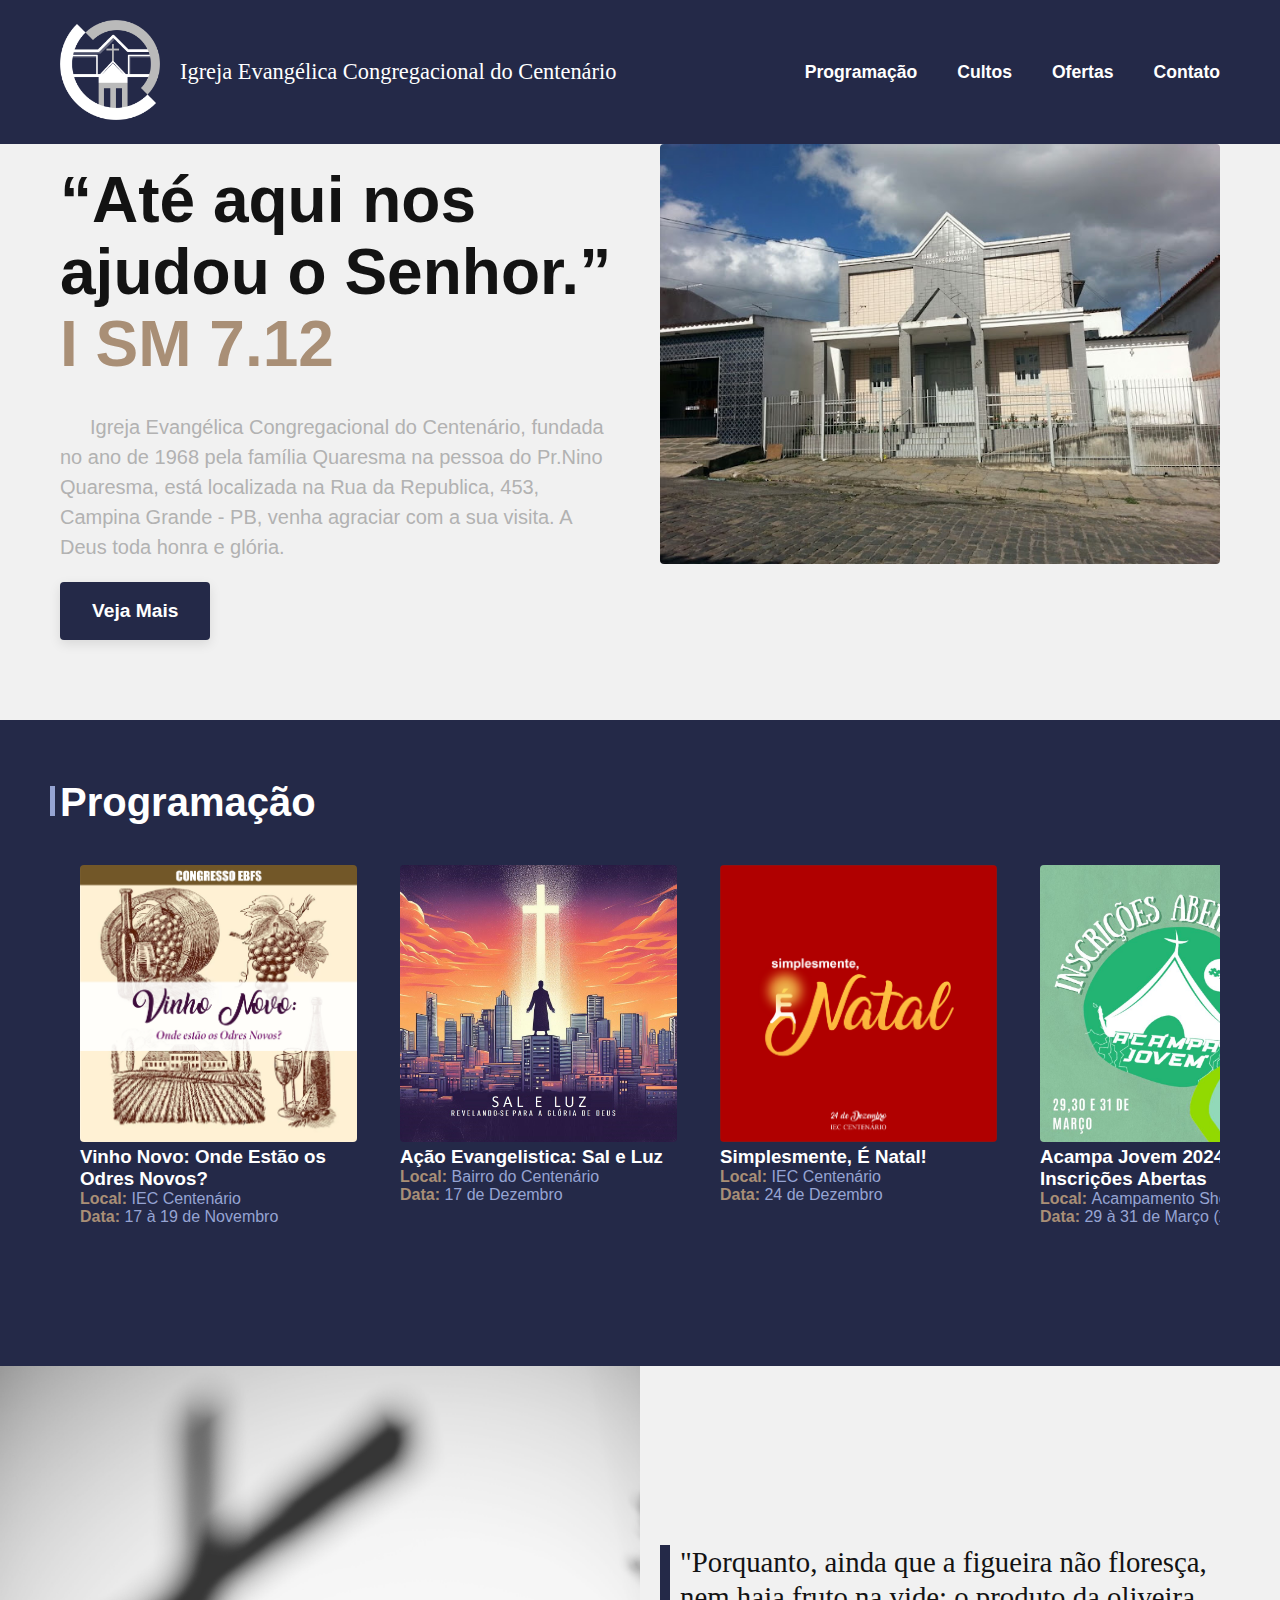
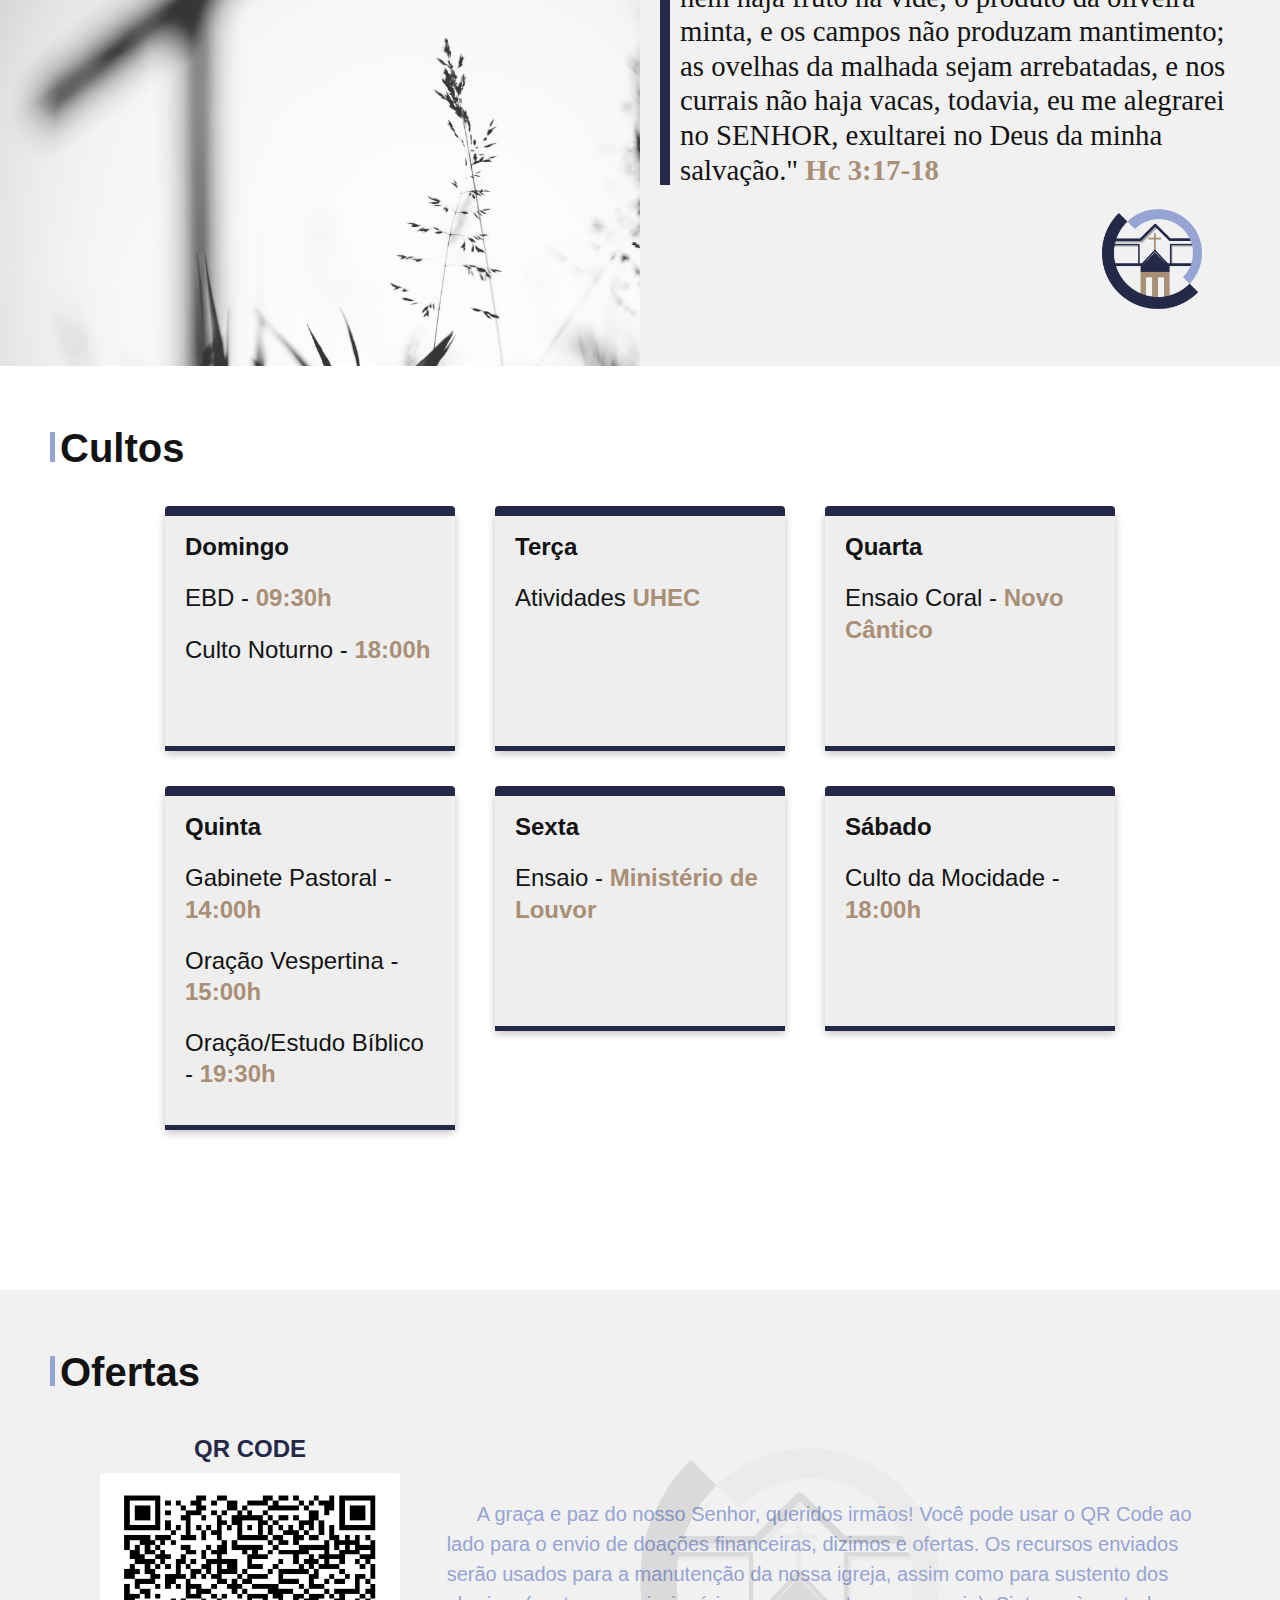
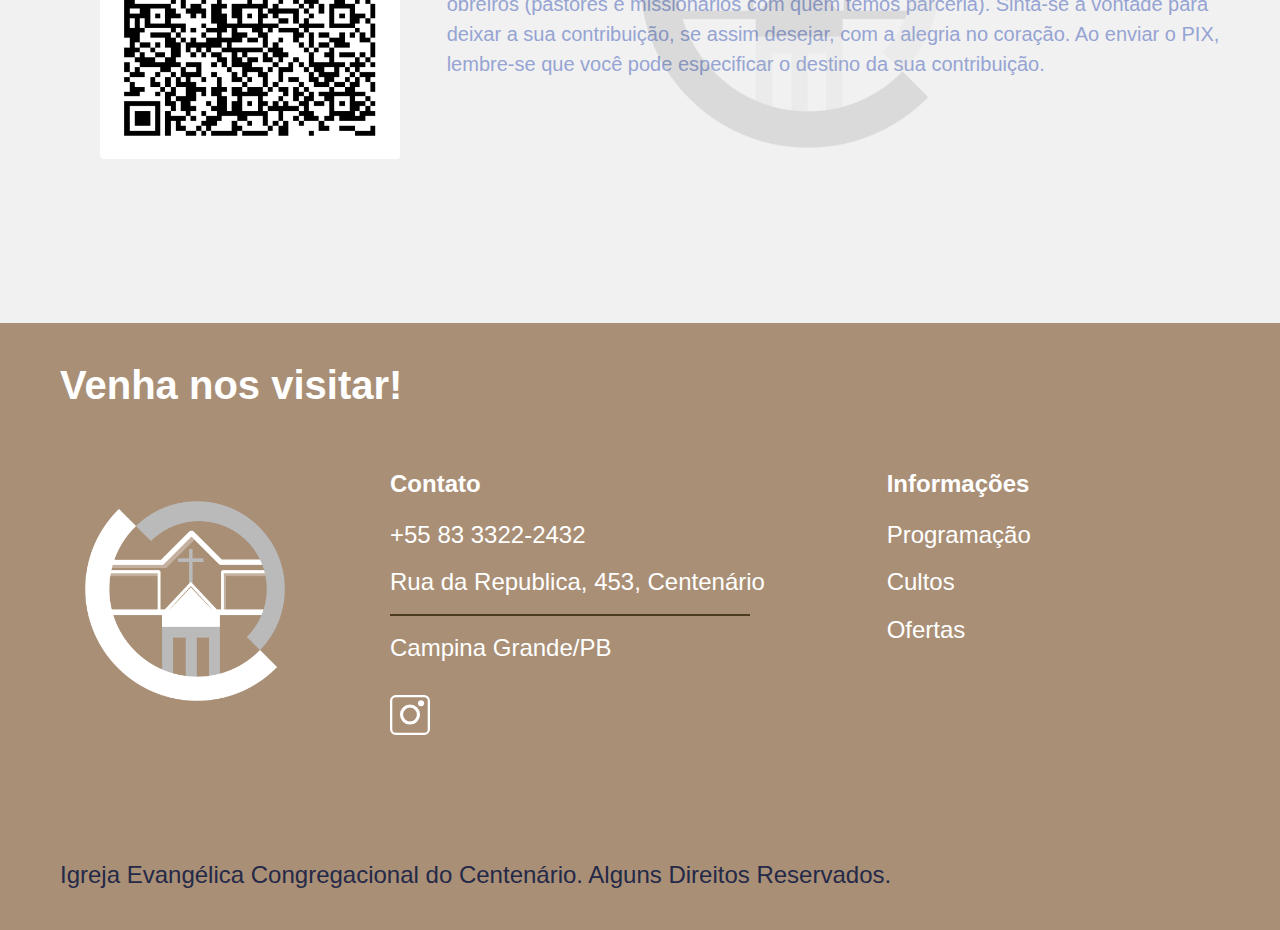
<file: index.html>
<!DOCTYPE html>
<html lang="pt-br">
  <head>
    <meta charset="UTF-8" />
    <meta name="viewport" content="width=device-width, initial-scale=1.0" />
    <title>IEC Centenário - CG</title>
    <meta
      name="description"
      content="Igreja Evagélica Congregacional do Centenário, localizada em Campina Grade Paraína, Cultos, Porgramações e demias Atividades realizadas pela igreja estarão dispostas aqui."
    />

    <link rel="stylesheet" href="./styles/style.min.css" />
    <link rel="icon" href="./img/favicon.svg" type="image/svg+xml" />
  </head>
  <body>
    <header class="header-bg">
      <div class="header container">
        <div class="header-logo">
          <a href="./"
            ><img
              src="./img/iecc-logo-w.png"
              alt="Logo Igreja Congregacional do Centenário"
          /></a>
          <p class="c0 t2-s">Igreja Evangélica Congregacional do Centenário</p>
        </div>

        <nav>
          <ul class="header-menu c0">
            <li><a href="#programacao">Programação</a></li>
            <li><a href="#cultos">Cultos</a></li>
            <li><a href="#pix">Ofertas</a></li>
            <li><a href="#contato">Contato</a></li>
          </ul>
        </nav>
      </div>
    </header>

    <main class="intro-bg">
      <div class="intro container">
        <div class="intro-content">
          <h1 class="intro-title">
            <q>Até aqui nos ajudou o Senhor.</q>
            <span class="p3">I SM 7.12</span>
          </h1>
          <p class="intro-text c1">
            Igreja Evangélica Congregacional do Centenário, fundada no ano de
            1968 pela família Quaresma na pessoa do Pr.Nino Quaresma, está
            localizada na Rua da Republica, 453, Campina Grande - PB, venha
            agraciar com a sua visita. A Deus toda honra e glória.
          </p>
          <a class="btn" href="./story.html">Veja Mais</a>
        </div>
        <div class="intro-img">
          <img src="./img/iec-frente.jpg" alt="Igreja" />
        </div>
      </div>
    </main>

    <article class="event-bg">
      <div class="event-list container">
        <h2 id="programacao" class="c0 h2">Programação</h2>

        <ul>
          <li>
            <a href="./"><img src="./img/evento-vinho.jpg" alt="" /></a>
            <h3 class="c0">Vinho Novo: Onde Estão os Odres Novos?</h3>
            <span class="p2"
              ><strong class="p3">Local:</strong> IEC Centenário<br /><strong
                class="p3"
                >Data: </strong
              >17 à 19 de Novembro
            </span>
          </li>
          <li>
            <a href="./"><img src="./img/sal-luz.jpeg" alt="" /></a>
            <h3 class="c0">Ação Evangelistica: Sal e Luz</h3>
            <span class="p2"
              ><strong class="p3">Local:</strong> Bairro do Centenário<br /><strong
                class="p3"
                >Data: </strong
              >17 de Dezembro
            </span>
          </li>
          <li>
            <a href="./"><img src="./img/Natal_IECC-2023.jpg" alt="" /></a>
            <h3 class="c0">Simplesmente, É Natal!</h3>
            <span class="p2"
              ><strong class="p3">Local: </strong>IEC Centenário<br /><strong
                class="p3"
                >Data: </strong
              >24 de Dezembro</span
            >
          </li>
          <li>
            <a href="./"><img src="./img/acampa-2024.jpg" alt="" /></a>
            <h3 class="c0">Acampa Jovem 2024 : Inscrições Abertas</h3>
            <span class="p2"
              ><strong class="p3">Local: </strong>Acampamento Shekinah<br /><strong
                class="p3"
                >Data: </strong
              >29 à 31 de Março (2023)</span
            >
          </li>
        </ul>
      </div>
    </article>

    <section class="mensage-bg">
      <div class="mensage-img-container">
        <img src="./img/img-mensage.jpg" alt="Cruz" />
      </div>
      <div class="mensage container">
        <q class="c2 t2-m">
          "Porquanto, ainda que a figueira não floresça, nem haja fruto na vide;
          o produto da oliveira minta, e os campos não produzam mantimento; as
          ovelhas da malhada sejam arrebatadas, e nos currais não haja vacas,
          todavia, eu me alegrarei no SENHOR, exultarei no Deus da minha
          salvação." <strong class="p3 t2-m">Hc 3:17-18</strong>
        </q>
      </div>
    </section>

    <section class="cult-bg">
      <div class="cult container">
        <h2 id="cultos" class="h2">Cultos</h2>
        <div>
          <ul class="cult-list">
            <li class="cult-day">
              <h3 class="t1-s">Domingo</h3>
              <span class="t1-s"
                >EBD - <span class="p3 t-bold">09:30h</span></span
              >
              <span class="t1-s"
                >Culto Noturno - <span class="p3 t-bold">18:00h</span></span
              >
            </li>
            <!-- <li class="cult-day">
              <h3 class="t1-s">Segunda</h3>
            </li> -->
            <li class="cult-day">
              <h3 class="t1-s">Terça</h3>
              <span class="t1-s"
                >Atividades <span class="p3 t-bold">UHEC</span></span
              >
            </li>
            <li class="cult-day">
              <h3 class="t1-s">Quarta</h3>
              <span class="t1-s"
                >Ensaio Coral -
                <span class="p3 t-bold">Novo Cântico</span></span
              >
            </li>
            <li class="cult-day">
              <h3 class="t1-s">Quinta</h3>
              <span class="t1-s"
                >Gabinete Pastoral - <span class="p3 t-bold">14:00h</span></span
              >
              <span class="t1-s"
                >Oração Vespertina - <span class="p3 t-bold">15:00h</span></span
              >
              <span class="t1-s"
                >Oração/Estudo Bíblico -
                <span class="p3 t-bold">19:30h</span></span
              >
            </li>
            <li class="cult-day">
              <h3 class="t1-s">Sexta</h3>
              <span class="t1-s"
                >Ensaio -
                <span class="p3 t-bold">Ministério de Louvor</span></span
              >
            </li>
            <li class="cult-day">
              <h3 class="t1-s">Sábado</h3>
              <span class="t1-s"
                >Culto da Mocidade - <span class="p3 t-bold">18:00h</span></span
              >
            </li>
          </ul>
        </div>
      </div>
    </section>

    <article id="pix" class="pix-bg">
      <div class="pix container">
        <h2 class="h2">Ofertas</h2>
        <div class="pix-qr">
          <h3>QR CODE</h3>
          <img src="/img/pix-IECC.jpg" alt="QR Code Pix" />
        </div>
        <p class="pix-text p2">
          A graça e paz do nosso Senhor, queridos irmãos! Você pode usar o QR
          Code ao lado para o envio de doações financeiras, dizimos e ofertas.
          Os recursos enviados serão usados para a manutenção da nossa igreja,
          assim como para sustento dos obreiros (pastores e missionários com quem
          temos parceria). Sinta-se à vontade para deixar a sua contribuição, se
          assim desejar, com a alegria no coração. Ao enviar o PIX, lembre-se
          que você pode especificar o destino da sua contribuição.
        </p>
        <img
          class="pix-bg-logo"
          src="./img/iecc-logo-b.png"
          alt="IECC Logo Preta"
        />
      </div>
    </article>

    <footer id="contato" class="footer-bg">
      <h2 class="h2 c0 container">Venha nos visitar!</h2>
      <div class="footer container">
        <a href="./">
          <img
            class="footer-logo"
            src="./img/iecc-logo-w.png"
            alt="Logo IECC"
          />
        </a>
        <div class="footer-contact">
          <h3 class="c0 t1-s">Contato</h3>
          <ul class="c0 t1-s">
            <li><a href="tel:+5583900000000">+55 83 3322-2432</a></li>
            <!-- <li><a href="mailto:iecc@gmail.com">iecc@gmail.com</a></li> -->
            <li>Rua da Republica, 453, Centenário</li>
            <li>Campina Grande/PB</li>
          </ul>
          <div class="footer-social">
            <a
              class="c0"
              href="https://www.instagram.com/iec.centenario/"
              target="_blank"
              ><img src="./img/insta-logo.svg" alt="Instaram"
            /></a>
          </div>
        </div>
        <div class="footer-nav">
          <h3 class="c0 t1-s">Informações</h3>
          <nav>
            <ul class="c0 t1-s">
              <li><a href="#programacao">Programação</a></li>
              <li><a href="#cultos">Cultos</a></li>
              <li><a href="#pix">Ofertas</a></li>
            </ul>
          </nav>
        </div>
        <p class="footer-copy p1 t1-s">
          Igreja Evangélica Congregacional do Centenário. Alguns Direitos
          Reservados.
        </p>
      </div>
    </footer>
  </body>
</html>
</file>
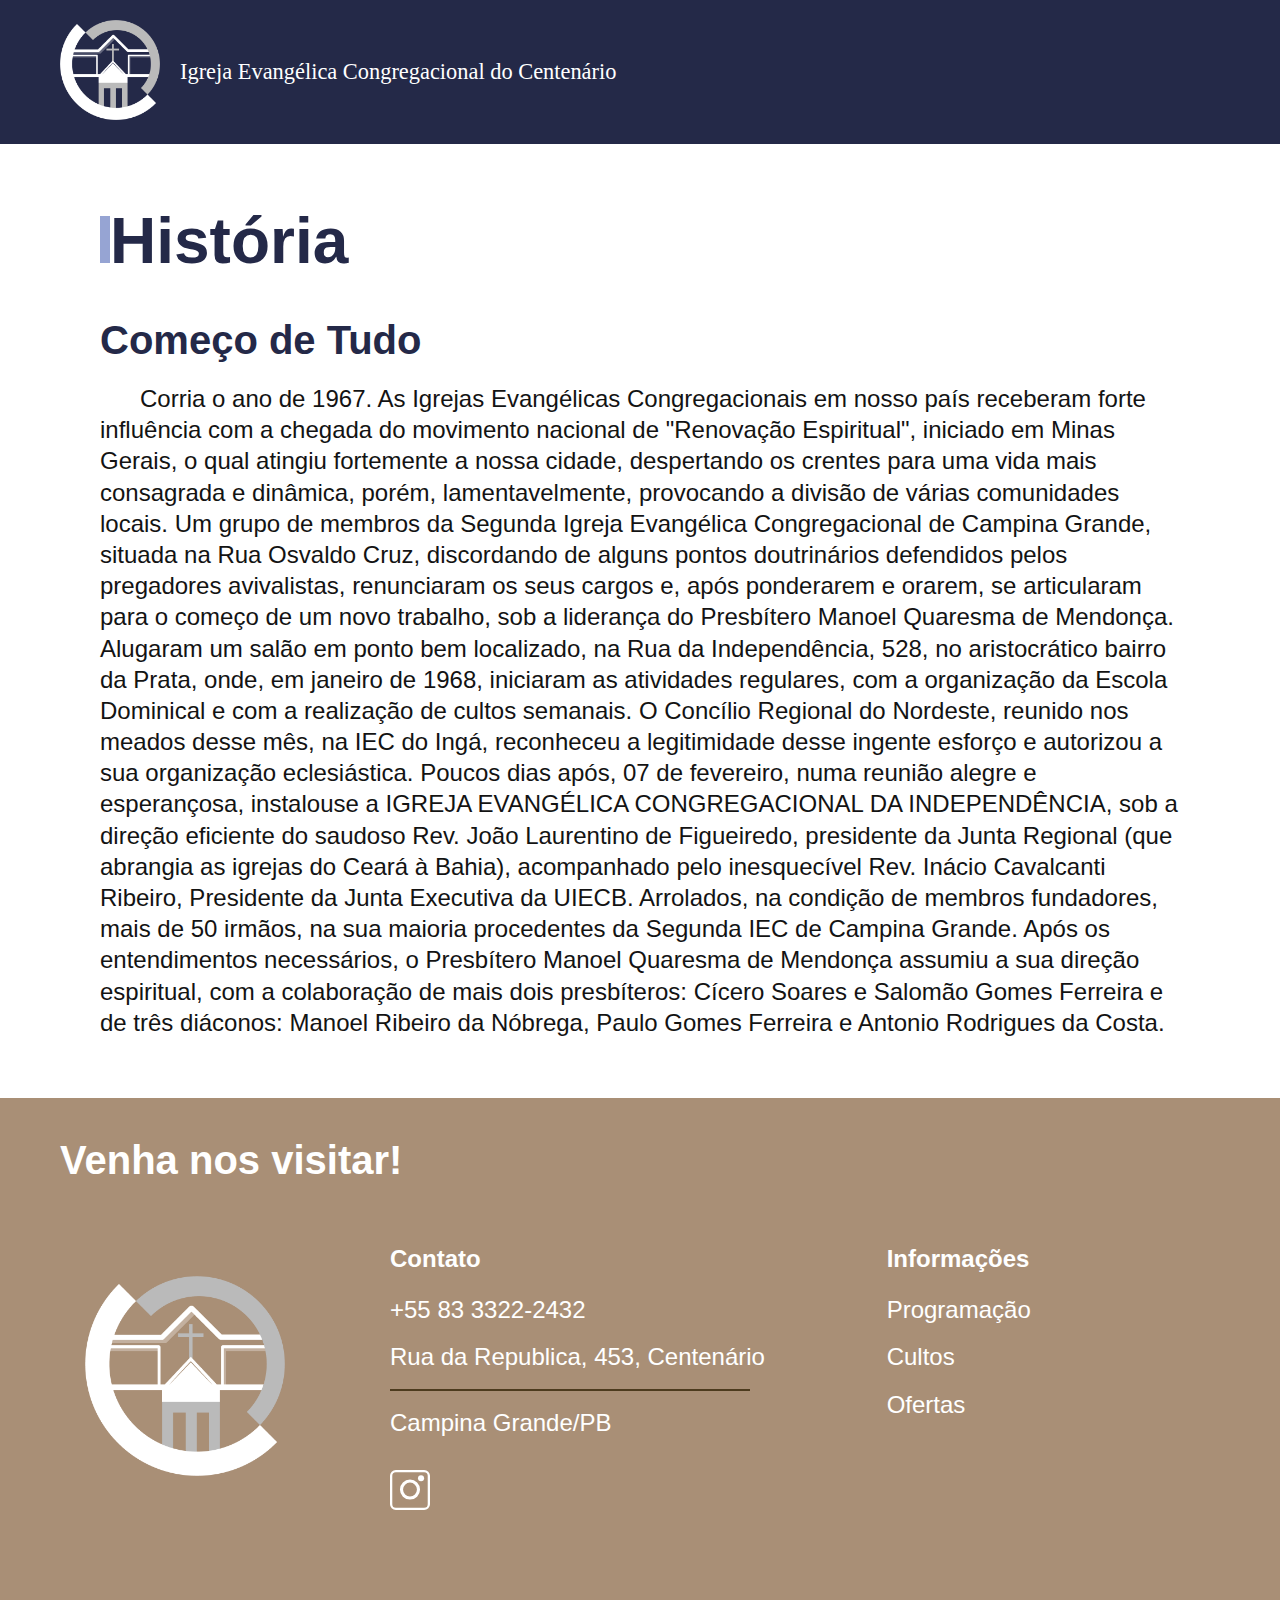
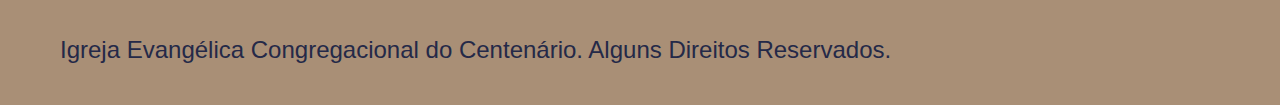
<file: story.html>
<!DOCTYPE html>
<html lang="pt-br">
  <head>
    <meta charset="UTF-8" />
    <meta name="viewport" content="width=device-width, initial-scale=1.0" />
    <title>História - IECC</title>
    <meta
      name="description"
      content="História da Igreja Congregacional do Ccentenario em Campina Grande."
    />

    <link rel="stylesheet" href="./styles/style.css" />
    <link rel="icon" href="./img/favicon.svg" type="image/svg+xml" />
  </head>
  <body>
    <header class="header-bg">
      <div class="header container">
        <div class="header-logo">
          <a href="./"
            ><img
              src="./img/iecc-logo-w.png"
              alt="Logo Igreja Congregacional do Centenário"
          /></a>
          <p class="c0 t2-s">Igreja Evangélica Congregacional do Centenário</p>
        </div>

        <!-- <nav>
          <ul class="header-menu c0">
            <li><a href="#programacao">Programação</a></li>
            <li><a href="#cultos">Cultos</a></li>
            <li><a href="#pix">Ofertas</a></li>
            <li><a href="#contato">Contato</a></li>
          </ul>
        </nav> -->
      </div>
    </header>

    <article class="story-bg">
        <div class="story container">
            <h1 class="h1 p1">História</h1>
            <section>
                <h2 class="h2 p1">Começo de Tudo</h2>
                <p class="t1-s">
                    Corria o ano de 1967. As Igrejas Evangélicas Congregacionais em nosso país receberam forte influência com a chegada do movimento nacional de "Renovação Espiritual", iniciado em Minas Gerais, o qual atingiu fortemente a nossa cidade, despertando os crentes para uma vida mais consagrada e dinâmica, porém, lamentavelmente, provocando a divisão de várias comunidades locais. Um grupo de membros da Segunda Igreja Evangélica Congregacional de Campina Grande, situada na Rua Osvaldo Cruz, discordando de alguns pontos doutrinários defendidos pelos pregadores avivalistas, renunciaram os seus cargos e, após ponderarem e orarem,  se articularam para o começo de um novo trabalho, sob a liderança do Presbítero Manoel Quaresma de Mendonça. Alugaram um salão em ponto bem localizado, na Rua da Independência, 528, no aristocrático bairro da Prata, onde, em janeiro de 1968, iniciaram as atividades regulares, com a organização da Escola Dominical e com a realização de cultos semanais.  O Concílio Regional do Nordeste, reunido nos meados desse mês, na IEC do Ingá, reconheceu a legitimidade desse ingente esforço e autorizou a sua organização eclesiástica. Poucos dias após, 07 de fevereiro, numa reunião alegre e esperançosa, instalouse a IGREJA EVANGÉLICA CONGREGACIONAL DA INDEPENDÊNCIA, sob a direção eficiente do saudoso Rev. João Laurentino de Figueiredo, presidente da Junta Regional (que abrangia as igrejas do Ceará à Bahia), acompanhado pelo inesquecível Rev. Inácio Cavalcanti Ribeiro, Presidente da Junta Executiva da UIECB. Arrolados, na condição de membros fundadores, mais de 50 irmãos, na sua maioria procedentes da Segunda IEC de Campina Grande. Após os entendimentos necessários, o Presbítero Manoel Quaresma de Mendonça assumiu a sua direção espiritual, com a colaboração de mais dois presbíteros: Cícero Soares e Salomão Gomes Ferreira e de três diáconos: Manoel Ribeiro da Nóbrega, Paulo Gomes Ferreira e Antonio Rodrigues da Costa. 
                </p>
            </section>
        </div>
    </article>

    <footer id="contato" class="footer-bg">
      <h2 class="h2 c0 container">Venha nos visitar!</h2>
      <div class="footer container">
        <a href="./">
          <img
            class="footer-logo"
            src="./img/iecc-logo-w.png"
            alt="Logo IECC"
          />
        </a>
        <div class="footer-contact">
          <h3 class="c0 t1-s">Contato</h3>
          <ul class="c0 t1-s">
            <li><a href="tel:+5583900000000">+55 83 3322-2432</a></li>
            <!-- <li><a href="mailto:iecc@gmail.com">iecc@gmail.com</a></li> -->
            <li>Rua da Republica, 453, Centenário</li>
            <li>Campina Grande/PB</li>
          </ul>
          <div class="footer-social">
            <a
              class="c0"
              href="https://www.instagram.com/iec.centenario/"
              target="_blank"
              ><img src="./img/insta-logo.svg" alt="Instaram"
            /></a>
          </div>
        </div>
        <div class="footer-nav">
          <h3 class="c0 t1-s">Informações</h3>
          <nav>
            <ul class="c0 t1-s">
              <li><a href="#programacao">Programação</a></li>
              <li><a href="#cultos">Cultos</a></li>
              <li><a href="#pix">Ofertas</a></li>
            </ul>
          </nav>
        </div>
        <p class="footer-copy p1 t1-s">
          Igreja Evangélica Congregacional do Centenário. Alguns Direitos
          Reservados.
        </p>
      </div>
    </footer>
  </body>
</html>
</file>
<file: styles/style.css>
@import "./global/global.css";
@import "./global/header.css";
@import "./global/typography.css";
@import "./global/colors.css";
@import "./home/intro.css";
@import "./assets/components.css";
@import "./programation/programation.css";
@import "./mensage/mensage.css";
@import "./cult/cult.css";
@import "./pix/pix.css";
@import "./global/footer.css";

/* Story Page */

@import "./story/story.css"
</file>
<file: styles/style.min.css>
*{margin:0;border:0;padding:0;font-family:Arial,Helvetica,sans-serif;text-decoration:none;list-style:none}body{color:#131313}img[src$=".jpeg"],img[src$=".jpg"]{border-radius:4px}a{color:inherit}.header-bg{background-color:var(--p1)}.header{display:flex;flex-wrap:wrap;justify-content:space-between;align-items:center;padding-top:20px;padding-bottom:20px;gap:20px}.header-logo{display:grid;grid-template-columns:auto 1fr;align-items:center;gap:20px}.header-logo img{width:100px}.header-menu{display:flex;flex-wrap:wrap;gap:40px}.header-menu a{position:relative;color:inherit;display:inline-block;padding:16px 0;font-weight:700;font-size:1.1rem}.header-menu a::after{position:absolute;content:"";display:block;width:0;height:2px;background-color:var(--c0);margin-top:4px;transition:.3s}.header-menu a:hover::after{width:100%}@media (max-width:1100px){.header-logo p{visibility:hidden;position:relative;max-width:200px}.header-logo p::after{visibility:visible;position:absolute;top:25px;left:0;content:"I.E.C Centenário"}}@media (max-width:800px){.header-menu{gap:20px}.header-menu a{background-color:var(--c0);color:var(--p1);padding:12px 16px;border-radius:4px}.header-menu a::after{display:none}}@media (max-width:600px){.header{justify-content:center}.header-menu{gap:12px}.header-menu a{font-size:1rem;padding:8px 12px}.header-logo p{display:none}}.h2{position:relative;font-size:2.5rem}.h2::before{content:"";width:5px;height:30px;position:absolute;top:6px;left:-10px}.t1-s{font-size:1.5rem;font-family:Arial,Helvetica,sans-serif;line-height:1.3}.t2-s{font-size:1.4rem;font-family:"Times New Roman",Times,serif;line-height:1.2}.t2-m{font-size:1.8rem;font-family:"Times New Roman",Times,serif;line-height:1.2}.t-bold{font-weight:700}:root{--p1:#242948;--p2:#96A4D3;--p3:#A98F76;--c0:#fff;--c1:#b2b2b2;--c2:#131313}.c0{color:var(--c0)}.c1{color:var(--c1)}.c2{color:var(--c2)}.p1{color:var(--p1)}.p2{color:var(--p2)}.p3{color:var(--p3)}.intro-bg{background-color:#f1f1f1}.intro{display:grid;grid-template-columns:1fr 1fr;gap:0 40px}.intro-content{position:relative;align-self:end;padding-bottom:80px;grid-column:1}.intro img{border-radius:4px;max-width:100%}.intro-title{margin-top:20px;margin-bottom:32px;font-size:4rem;line-height:1.125}.intro-text{margin-bottom:20px;font-size:1.25rem;line-height:1.5;text-indent:30px}@media (max-width:800px){.intro{grid-template-columns:1fr;gap:32px;justify-items:center}.intro-content{padding-bottom:0}.intro-title{font-size:2rem;margin-bottom:16px}}.container{box-sizing:border-box;max-width:1200px;padding-left:20px;padding-right:20px;margin-left:auto;margin-right:auto}.btn{padding:16px 32px;display:inline-block;background:var(--p1);border-radius:4px;box-shadow:rgba(0,0,0,.1) 0 4px 12px;color:var(--c0);font-size:1.2rem;line-height:1.33;font-weight:700}.btn:hover{background:var(--p2);color:var(--c2)}@media (max-width:600px){.btn{padding:12px 16px;font-size:16px}}.event-bg{background-color:var(--p1)}.event-list{padding-top:60px;padding-bottom:120px}.event-list h2{margin-bottom:40px}#programacao.h2::before{background-color:var(--p2)}.event-list ul{display:flex;gap:40px;padding:0 20px 20px 20px;max-width:1360px;margin:0 auto;overflow-x:auto}::-webkit-scrollbar{height:8px;width:12px}::-webkit-scrollbar-thumb{background-color:var(--p2)}::-webkit-scrollbar-track{background-color:var(--c0)}.event-list li{width:400px;min-width:280px}.event-list a{display:block}.event-list img{max-width:99%;transition:.2s}.event-list img:hover{max-width:100%}@media (max-width:800px){.event-list{padding-top:40px;padding-bottom:60px}.event-list ul{gap:20px}}@media (max-width:600px){.event-list h2{font-size:2rem}}.mensage-bg{display:grid;grid-template-columns:1fr 1fr;background-color:#f1f1f1}.mensage-img-container{height:600px;align-items:center}.mensage-img-container img{width:100%;height:100%;object-fit:cover;border-radius:0}.mensage{align-self:center;padding:40px;position:relative}.mensage span{bottom:-10px;position:absolute;font-size:4rem}.mensage q{position:relative}.mensage q::before{content:"";position:absolute;width:10px;height:100%;background-color:var(--p1);left:-20px}.mensage::after{position:absolute;content:"";background-size:cover;height:100px;width:100px;top:110%;left:80%;transform:translate(-50%,-50%);background-image:url("../../img/iecc-logo-c.png")}@media (max-width:1000px){.mensage q,.mensage strong{font-size:1.5rem}.mensage::after{position:absolute;content:"";background-size:cover;height:80px;width:80px;top:105%;left:50%;transform:translate(-50%,-50%);background-image:url("../../img/iecc-logo-c.png")}}@media (max-width:600px){.mensage-bg{grid-template-columns:1fr}.mensage-img-container{max-height:300px}.mensage q{margin-bottom:20px;font-size:1.25rem;line-height:1.5;text-indent:30px}.mensage strong{font-size:1.25rem}.mensage::after{position:absolute;content:"";background-size:cover;height:80px;width:80px;top:-1%;left:50%;transform:translate(-50%,-50%);background-image:url("../../img/iecc-logo-c.png")}}.cult-bg{background-color:var(--c0)}#cultos.h2::before{background-color:var(--p2)}.cult{padding-top:60px;padding-bottom:120px}.cult-list{display:flex;flex-wrap:wrap;gap:40px;padding:40px;justify-content:center}.cult-list ul{display:flex;flex-wrap:wrap;gap:40px}.cult-day{position:relative;display:flex;flex-direction:column;font-size:2rem;background-color:#eee;padding:20px;width:250px;height:100%;min-height:200px;border-radius:4px;box-shadow:rgba(0,0,0,.24) 0 3px 8px}.cult-day::before{content:"";width:100%;height:10px;border-radius:4px 4px 0 0;position:absolute;top:-5px;left:0;background-color:var(--p1)}.cult-day::after{content:"";width:100%;height:0;position:absolute;bottom:0;left:0;background-color:var(--p1);transition:.5s;color:var(--c0);font-weight:700;font-size:1rem;text-align:center;padding-top:5px}.cult-day:hover::after{content:"Venha nos visitar";height:20px}.cult-day h3{margin-bottom:20px}.cult-day span{padding-bottom:20px}@media (max-width:800px){.cult{padding-bottom:40px;padding-top:40px}.cult-list{gap:20px;padding:20px 0}.cult-list ul{gap:20px}.cult-day{width:100%;min-height:auto;padding:10px}.cult-day h3{font-size:1.3rem}.cult-day span{font-size:1.2rem;padding:5px}}@media (max-width:600px){.cult h2{font-size:2rem}}.pix-bg{background-color:#f1f1f1}.pix-bg h2::before{background-color:var(--p2)}.pix{position:relative;display:grid;grid-template-columns:1fr 2fr;padding-top:60px;padding-bottom:120px}.pix-bg-logo{content:url("../../img/iecc-logo-b.png");position:absolute;max-width:300px;opacity:.1;top:25%;left:50%}.pix h2{grid-column:1/-1}.pix-qr{max-width:300px;grid-column:1;padding:40px}.pix-qr h3{text-align:center;font-size:1.5rem;font-weight:700;margin-bottom:10px;color:var(--p1)}.pix-qr img{max-width:100%;border-radius:4px}.pix-text{grid-column:2;align-self:center;margin-bottom:20px;font-size:1.25rem;line-height:1.5;text-indent:30px}@media (max-width:800px){.pix{grid-template-columns:1fr 1fr}}@media (max-width:600px){.pix{grid-template-columns:1fr;padding-bottom:40px;padding-top:40px}.pix h2{font-size:2rem}.pix-text{grid-column:initial}.pix-qr{justify-self:center}.pix-bg-logo{display:none}}.footer-bg{background-color:var(--p3)}.footer-bg h2{padding-top:40px}.footer h3{margin-bottom:20px}.footer{display:grid;grid-template-columns:3fr 5fr 4fr;gap:80px;padding-top:60px;padding-bottom:40px}.footer a{width:200px;align-self:center;justify-self:center}.footer-logo{max-width:100%}.footer-contact ul{margin-bottom:32px}.footer-contact li:nth-child(2n):after{content:"";display:block;max-width:360px;height:2px;background:#4d3b1e;margin-top:16px}.footer li{margin-bottom:16px}.footer-social{font-display:flex;gap:32px}.footer-social img{max-width:40px}.footer a:hover{color:var(--p2)}.footer-copy{grid-column:1/-1;margin-top:40px}@media (max-width:800px){.footer-logo{display:none}.footer{grid-template-columns:1fr 1fr;padding:20px}.footer-contact{grid-column:1}}@media (max-width:600px){.footer{grid-template-columns:1fr;margin-top:0}}@media (max-width:600px){.footer-bg h2{font-size:2rem}}
</file>
